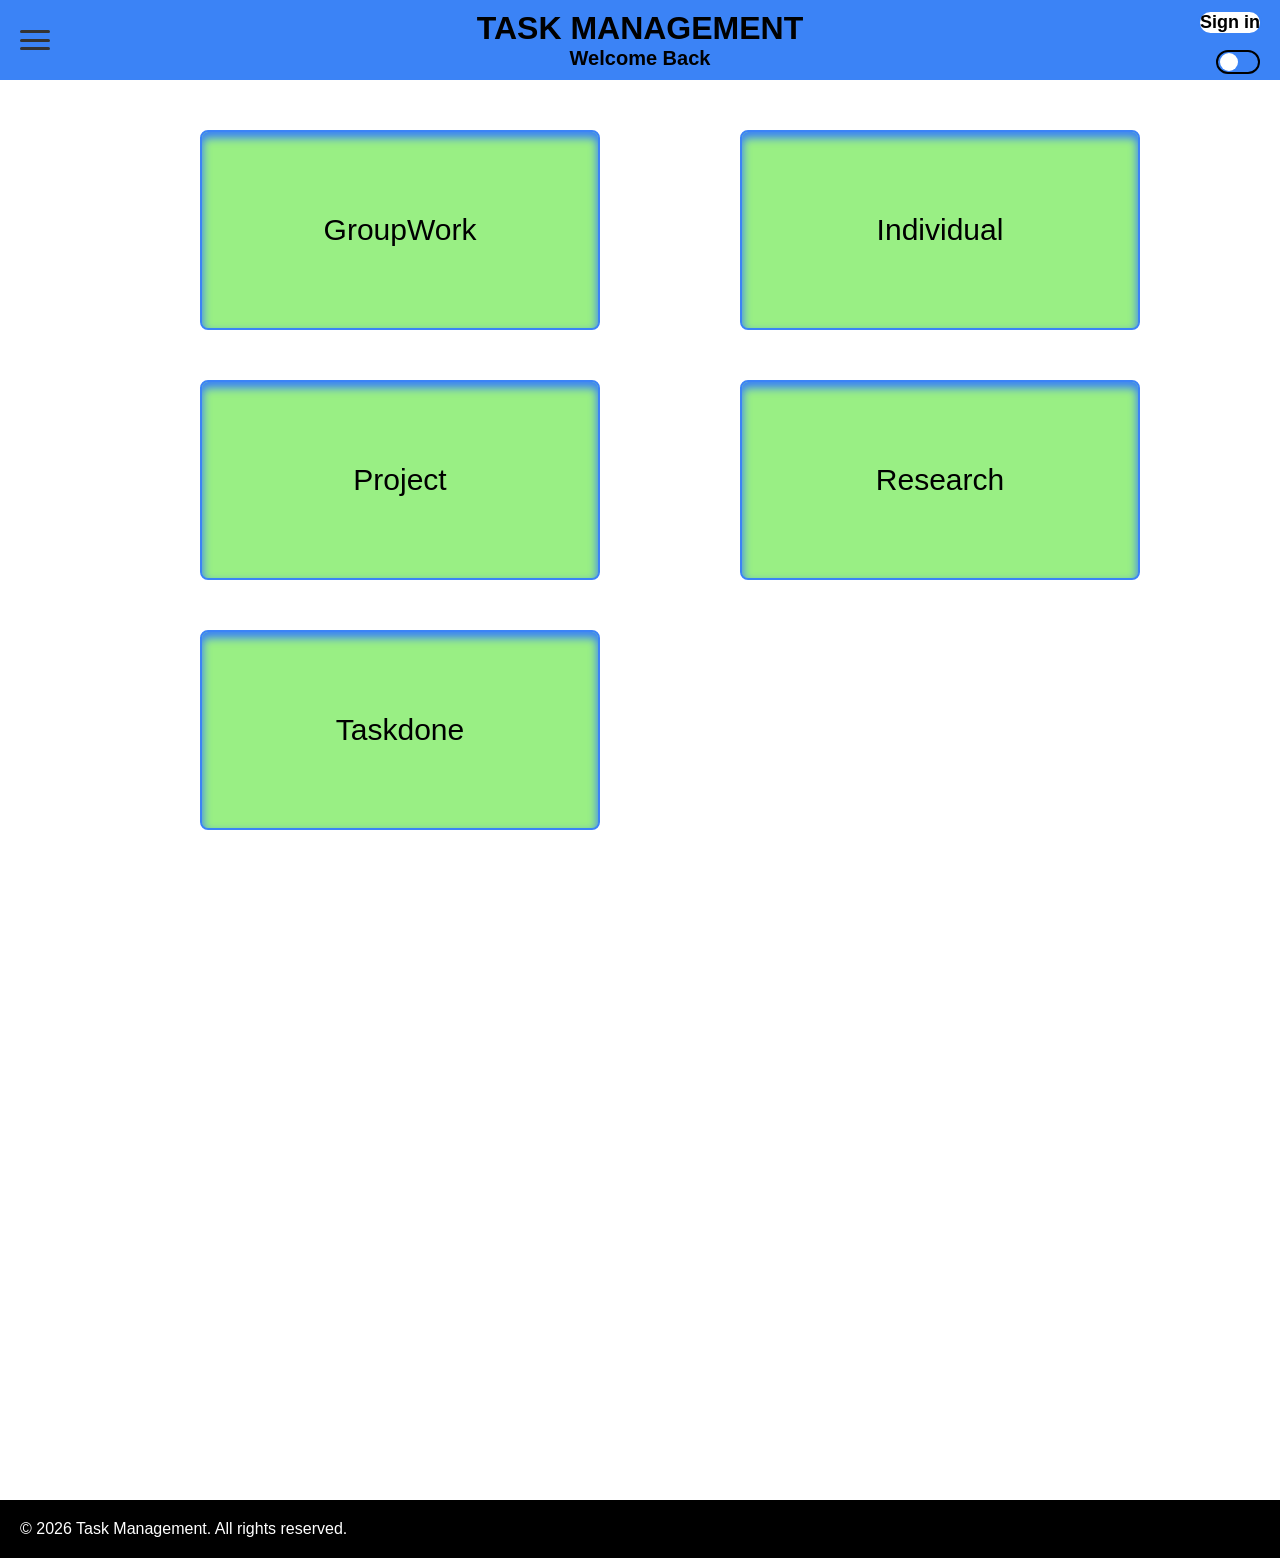
<file: Index.html>
<!DOCTYPE html>
<html lang="en">
<head>
    <meta charset="UTF-8">
    <meta name="viewport" content="width=device-width, initial-scale=1.0">
    <title>Dashboard</title>
    <link rel="stylesheet" href="style.css">
</head>
<body>
    <header>
      <!-- Outer track -->
<div class="myBtn"id="toggle-knob" onclick="myFunction()" aria-label="Toggle theme">
    <!-- Inner moving knob -->
    <button class="myBtn2" ></button>
</div>


    <button class="signin" ><a href="login.html">Sign in</a></button>
    <h1>TASK MANAGEMENT</h1>
    <p >Welcome Back</p> 
    </header>

    <div class="menu">
        <button class="menu-btn" onclick="toggleMenu()">
             <span></span>
             <span></span>
             <span></span>
        </button>
        <nav class="sidebar" id="sidebar">
             <a href="groupwork.html">Groupwork</a>
             <a href="individual.html">Individual</a>
             <a href="project.html">Projects</a>
             <a href="research.html">Research</a>
             <a href="taskdone.html">Task Done</a>
        </nav>
    </div>
    <div class="mainbox">
            <a href="groupwork.html"><div class="groupbox">GroupWork</div></a>
            <a href="individual.html"><div class="individualbox">Individual</div></a>
            <a href="project.html"><div class="projectsbox">Project</div></a>
            <a href="research.html"><div class="researchbox">Research</div></a>
            <a href="taskdone.html"><div class="taskdonebox">Taskdone</div></a>
    </div>
    <div class="calendar">
<iframe src="https://calendar.google.com/calendar/embed?src=angelamaina001%40gmail.com&ctz=UTC" style="border: 0" width="800" height="600" frameborder="0" scrolling="no"></iframe>
    </div>
    <footer><p>&copy; 2026 Task Management. All rights reserved.</p></footer>
</body>
<script>
    function toggleMenu() {
  const sidebar = document.getElementById('sidebar');
  sidebar.classList.toggle('active');
}
function myFunction() {
    // Select the main body element of the page
    const pageBody = document.body;
    
    // .toggle() automatically adds the class if it's missing, 
    // and removes it if it's already there.
    pageBody.classList.toggle("dark");
}

</script>
</html
</file>
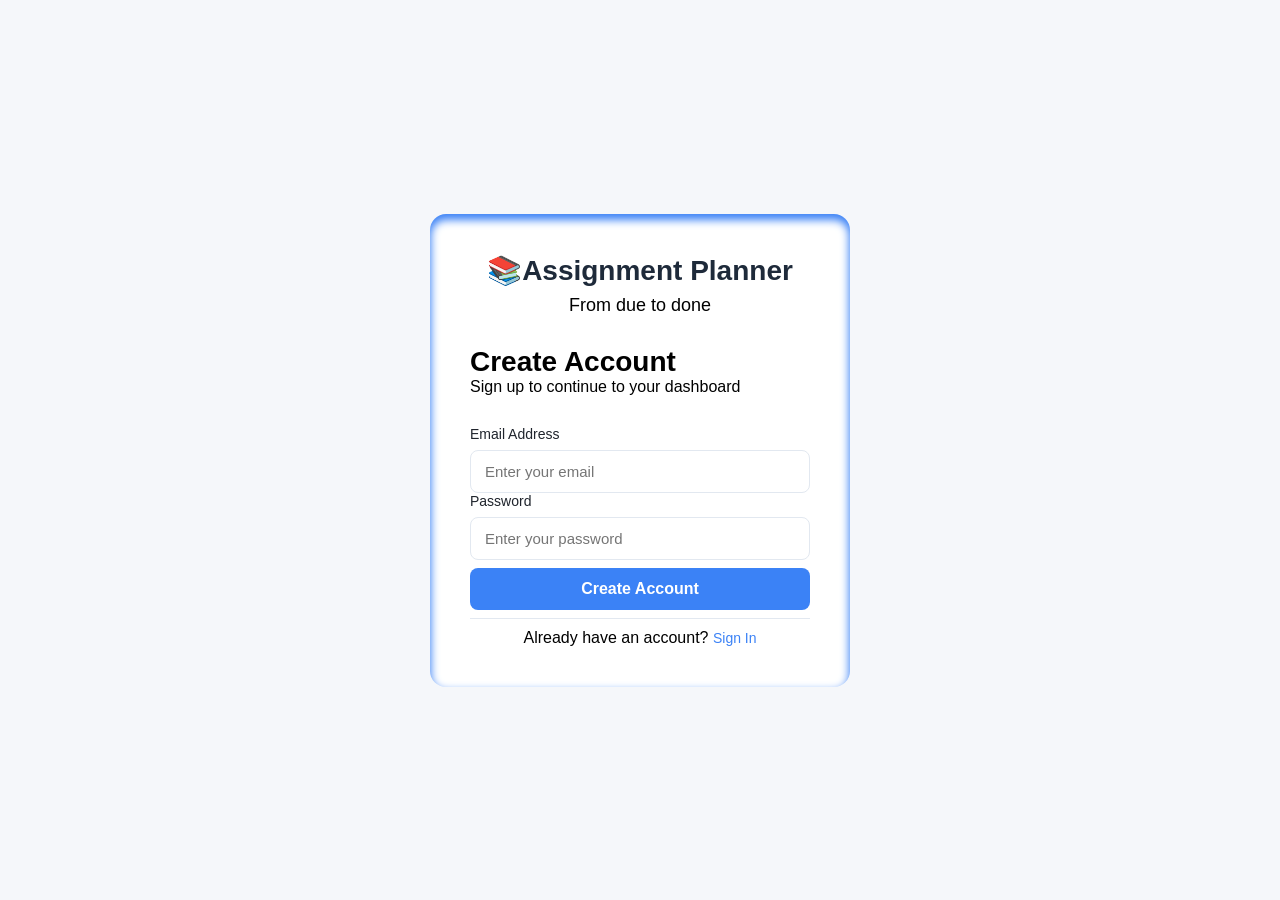
<file: createaccount.html>
<!DOCTYPE html>
<html lang="en">
<head>
    <meta charset="UTF-8">
    <meta name="viewport" content="width=device-width, initial-scale=1.0">
    <title>create new account</title>
    <link rel="stylesheet" href="createaccount.css">
</head>
<body>
    <div class="new-account">
         <h1 >📚Assignment Planner</h1>
             <p class="tagline">From due to done</p>
        <h2>Create Account</h2>
            <p class="welcometext">Sign up to continue to your dashboard</p>
    <form action="Index.html" method="get">
        <div class="sign-up">
            <label>Email Address</label>
             <input type="email" id="email" name="email" placeholder="Enter your email" required>
        </div>
         <div class="sign-up">
            <label>Password</label>
            <input type="password" id="password" name="password"placeholder="Enter your password" required>
        </div>
             <button type="submit"href="Index.html">Create Account</button>
            
        <div class="haveaccount">
            <p>Already have an account? <a href="login.html">Sign In</a></p>
      </div>

    </div>
</body>
</html>
</file>
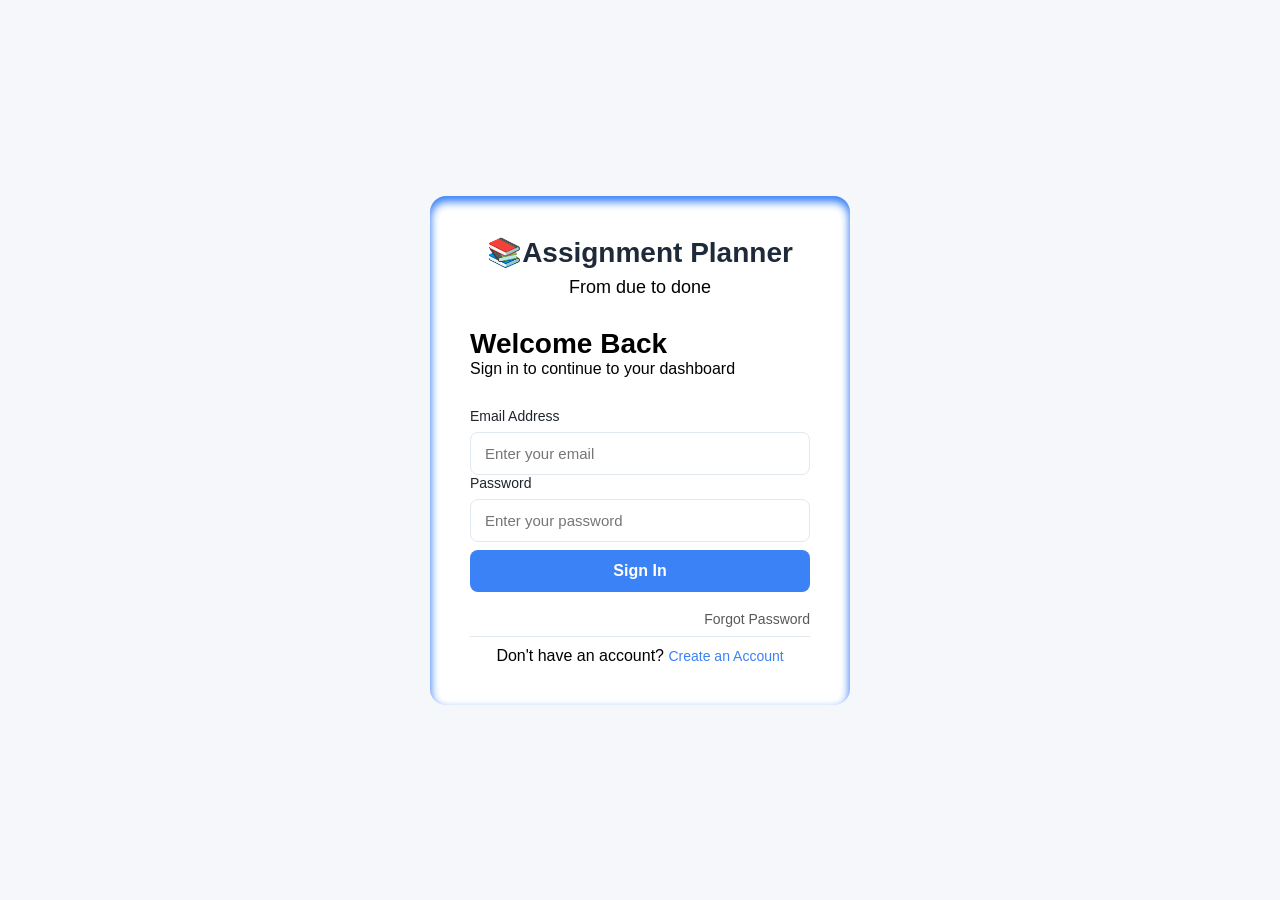
<file: login.html>
<!DOCTYPE html>
<html lang="en">
<head>
    <meta charset="UTF-8">
    <meta name="viewport" content="width=device-width, initial-scale=1.0">
    <title>Login page</title>
    <link rel="stylesheet" href="login.css">
</head>
<body>
    <div class="login-container">
            <h1 >📚Assignment Planner</h1>
             <p class="tagline">From due to done</p>
     
            <h2>Welcome Back</h2>
            <p class="welcometext">Sign in to continue to your dashboard</p>

    <form action="Index.html" method="get">
        <div class="login">
            <label>Email Address</label>
             <input type="email" id="email" name="email" placeholder="Enter your email" required>
        </div>
         <div class="login">
            <label>Password</label>
            <input type="password" id="password" name="password"placeholder="Enter your password" required>
        </div>
             <button type="submit"href="Index.html">Sign In</button>
             <div class="forgot-password">  <a href="#">Forgot Password</a></div>
        <div class="noaccount">
            <p>Don't have an account? <a href="createaccount.html">Create an Account</a></p>
      </div>

    </form>
      
    </section>

    </div>
  
    
</body>
</html>
</file>
<file: style.css>
*{
            margin: 0;
            padding: 0;
            box-sizing: border-box;
        }

body{
            font-family: 'Segoe UI', Tahoma, Geneva, Verdana, sans-serif;
            background-color: #F5F7FA;
            min-height: 100vh;
            display: grid;
            grid-template-rows: auto 1fr auto;
            width: 100%;
                      
}
header{
            background-color: #3b83f6 ;
            padding: 10px;
}
header h1{
  text-align: center;
}
header p{
  text-align: center;
  font-size: 20px;
  font-weight: 600;
}
.signin{
   position: absolute;
   right: 18px;
   background-color: rgb(255, 255, 255);
   border-radius: 30px;
   border: #3b83f6 2px solid;
   text-align: center;
   
}
.signin :hover{
    background-color:rgb(59, 131, 246 , 0.7) ;
    cursor: pointer;
    transition: background-color 0.3s ease;
}
.signin a{
    text-decoration: none;
    font-size: 18px;
    color: #000000;
    font-weight: 600;
    
   
}
.menu-btn {
  display: flex;
  flex-direction: column;
  justify-content: space-between;
  width: 30px;
  height: 20px;
  background: transparent;
  border: none;
  cursor: pointer;
  z-index: 100; /* Keeps button above the menu */
  position: absolute;
  top: 20px;
  left: 20px;
  margin-top: 10px;
}
.menu-btn span {
  width: 100%;
  height: 3px;
  background-color: #333;
  border-radius: 2px;
}
.sidebar {
  position: fixed;
  top: 0px;
  left: 0;
  width: 250px;
  height: 100vh;
  background-color: rgb(5, 5, 5 , 0.7);
  padding-top: 60px;
  
  /* Hides the sidebar completely to the left */
  transform: translateX(-100%); 
  /* Smooth slide animation */
  transition: transform 0.3s ease; 
}
.sidebar.active {
  transform: translateX(0); /* Slides the menu into view */
}

/* Sidebar links */
.sidebar a {
  display: block;
  color: rgb(255, 255, 255);
  padding: 15px 25px;
  text-decoration: none;
}
.mainbox{
     display: grid;
    grid-template-columns: repeat(2, 1fr); 
    gap: 50px;
    padding: 50px;
    padding-left: 200px;
    /*background-color:rgb(255, 255, 255 ,0.5);*/
    border-radius: 8px;
    width: 100%;
    height: 600px;
    
}
.mainbox p{
  

    font-size: 1.8rem;
    font-weight: 600;
    /*color: #333;*/
}
.mainbox a{
    text-decoration: none;
    font-size: 30px;
    color: #000000;
}
.groupbox{
    display: flex;
    align-items: center;
    justify-content: center;
    border: #3b83f6 solid 2px;
    box-shadow: inset 0px 5px 9px 1px #3B82F6;
    border-radius: 8px;   
    background-color: rgb(85, 228, 50 ,0.6);
    width: 400px;
    height: 200px;
  
}
.individualbox{
     display: flex;
    align-items: center;
    justify-content: center;
    border: #3b83f6 solid 2px;
    box-shadow: inset 0px 5px 9px 1px #3B82F6;
    border-radius: 8px;
    padding: 10px;
    background-color: rgb(85, 228, 50 ,0.6);
     width: 400px;
    height: 200px;
  
  
    
}
.projectsbox{
    display: flex;
    align-items: center;
    justify-content: center;
    border: #3b83f6 solid 2px;
    box-shadow: inset 0px 5px 9px 1px #3B82F6;
    border-radius: 8px;
    padding: 10px;
    background-color: rgb(85, 228, 50 ,0.6);
     width: 400px;
    height: 200px;
  
  
    
}
.researchbox{
    display: flex;
    align-items: center;
    justify-content: center;
    border: #3b83f6 solid 2px;
    box-shadow: inset 0px 5px 9px 1px #3B82F6;
    border-radius: 8px;
    padding: 10px;
    background-color: rgb(85, 228, 50 ,0.6);
     width: 400px;
    height: 200px;
  
  
    
}
.taskdonebox{
    display: flex;
    align-items: center;
    justify-content: center;
    border: #3b83f6 solid 2px;
    box-shadow: inset 0px 5px 9px 1px #3B82F6;
    border-radius: 8px;
    padding: 10px;
    background-color: rgb(85, 228, 50 ,0.6);
     width: 400px;
    height: 200px;
  
  
    
}
.calendar{
    display: flex; 
    justify-content: center;
    margin-top: 200px;
    padding: 10px;
    
   
}

footer{
  padding: 20px;
  background-color: rgb(0, 0, 0);
  color: white;
}
/* --- 1. Global Page Styles & Variables --- */
:root {
    --bg-page: transparent;
    --bg-track: transparent;
    --border-track: black;
    --bg-knob: white;
}

/* These variables activate when the 'dark' class is added to the body */
body.dark {
    --bg-page: #000000;
    --bg-track: #000000;
    --border-track: #ffffff;
}
body {
    background-color: var(--bg-page);
    transition: background-color 0.3s ease;
    margin: 0;
}

/* --- 2. Outer Track --- */
.myBtn {
    position: absolute;
    top: 50px;
    right: 20px; /* Locks it to the right side safely */
    width: 44px; /* Slightly wider to accommodate a 20px knob */
    height: 24px;
    background: var(--bg-track);
    border: var(--border-track) solid 2px;
    border-radius: 12px;
    display: flex;
    align-items: center;
    padding: 2px;
    box-sizing: border-box;
    transition: background 0.3s, border-color 0.3s;
}

/* --- 3. Inner Moving Knob --- */
.myBtn2 {
    background: var(--bg-knob);
    width: 18px;
    height: 18px;
    border: none;
    border-radius: 50%;
    cursor: pointer;
    /* Smooth sliding animation instead of changing margins */
    transition: transform 0.2s ease, background-color 0.3s;
    transform: translateX(0); 
}

/* When the body is dark, slide the inner button over to the right side of the track */
body.dark .myBtn2 {
    transform: translateX(20px); 
    background-color:white;
}
body.dark.mainbox  {
    background-color:black;
    color:white;
    
}
body.dark .mainbox p{
  color:white;
  
}
</file>
<file: createaccount.css>
*{
            margin: 0;
            padding: 0;
            box-sizing: border-box;
        }

        body{
            font-family: 'Segoe UI', Tahoma, Geneva, Verdana, sans-serif;
            background-color: #F5F7FA;
            height: 100vh;
            display: flex;
            align-items: center;
            justify-content: center;
}
        .new-account{
            background-color: #FFFFFF;
            padding: 40px;
            border-radius: 16px;
            box-shadow: inset 0px 5px 9px 1px #3B82F6;
            width: 100%;
            max-width: 420px;
            margin: 20px;
        }
        h1{
              text-align: center;
            font-size: 28px;
            font-weight: 700;
            color: #1E2A3A;
            margin-bottom: 8px;
        }
        .tagline{
            text-align: center;
            font-size: 18px;
            margin-bottom: 30px;
        
        }
        h2{
            font-size: 28px;
            font-weight: 600;
            margin-bottom: 8px;
        
        }
        .welcometext{
             font-size: 16px;
            margin-top: -8px;
        }
        form{
            margin-top: 30px;
        }
         label {
            display: block;
            color: #1f242c;
            font-size: 14px;
            font-weight: 500;
            margin-bottom: 8px;
        }

        input {
            width: 100%;
            padding: 12px 14px;
            border: 1px solid #E2E8F0;
            border-radius: 8px;
            font-size: 15px;
            transition: all 0.2s ease;
            font-family: inherit;
        }
        button{
            width: 100%;
            background-color: #3B82F6;
            color: #FFFFFF;
            border: none;
            padding: 12px;
            border-radius: 8px;
            font-size: 16px;
            font-weight: 600;
            cursor: pointer;
            transition: background-color 0.2s ease;
            margin-top: 8px;
        }
        button:hover{
            background-color: #0c4eb8;
        }
         .haveaccount{
            text-align: center;
            padding-top: 10px;
            border-top: 1px solid #E2E8F0;
            margin-top: 8px;
        }
        .haveaccount a{
            text-decoration: none;
              color:#3B82F6;
                font-size: 14px;
        }
        .haveaccount a:hover{
            text-decoration: underline;
            color: #0c4eb8;
        }
</file>
<file: login.css>
*{
            margin: 0;
            padding: 0;
            box-sizing: border-box;
        }

body{
            font-family: 'Segoe UI', Tahoma, Geneva, Verdana, sans-serif;
            background-color: #F5F7FA;
            height: 100vh;
            display: flex;
            align-items: center;
            justify-content: center;
}
 .login-container {
            background-color: #FFFFFF;
            padding: 40px;
            border-radius: 16px;
            box-shadow: inset 0px 5px 9px 1px #3B82F6;
            width: 100%;
            max-width: 420px;
            margin: 20px;
        }
        h1{
              text-align: center;
            font-size: 28px;
            font-weight: 700;
            color: #1E2A3A;
            margin-bottom: 8px;
        }
        .tagline{
            text-align: center;
            font-size: 18px;
            margin-bottom: 30px;
        
        }
        h2{
            font-size: 28px;
            font-weight: 600;
            margin-bottom: 8px;
        
        }
        .welcometext{
             font-size: 16px;
            margin-top: -8px;
        }
        form{
            margin-top: 30px;
        }
         label {
            display: block;
            color: #1f242c;
            font-size: 14px;
            font-weight: 500;
            margin-bottom: 8px;
        }

        input {
            width: 100%;
            padding: 12px 14px;
            border: 1px solid #E2E8F0;
            border-radius: 8px;
            font-size: 15px;
            transition: all 0.2s ease;
            font-family: inherit;
        }
        button{
            width: 100%;
            background-color: #3B82F6;
            color: #FFFFFF;
            border: none;
            padding: 12px;
            border-radius: 8px;
            font-size: 16px;
            font-weight: 600;
            cursor: pointer;
            transition: background-color 0.2s ease;
            margin-top: 8px;
        }
        button:hover{
            background-color: #0c4eb8;
        }
        .forgot-password{
            text-align: right;
            margin-top: 18px;
        }
            .forgot-password a{
                text-decoration: none;
               color: rgb(90, 88, 88);
                font-size: 14px;
            }
            .forgot-password a:hover{
                text-decoration: underline;
                color: #3B82F6;
            }
        .noaccount{
            text-align: center;
            padding-top: 10px;
            border-top: 1px solid #E2E8F0;
            margin-top: 8px;
        }
        .noaccount a{
            text-decoration: none;
              color:#3B82F6;
                font-size: 14px;
        }
        .noaccount a:hover{
            text-decoration: underline;
            color: #0c4eb8;
        }
</file>
